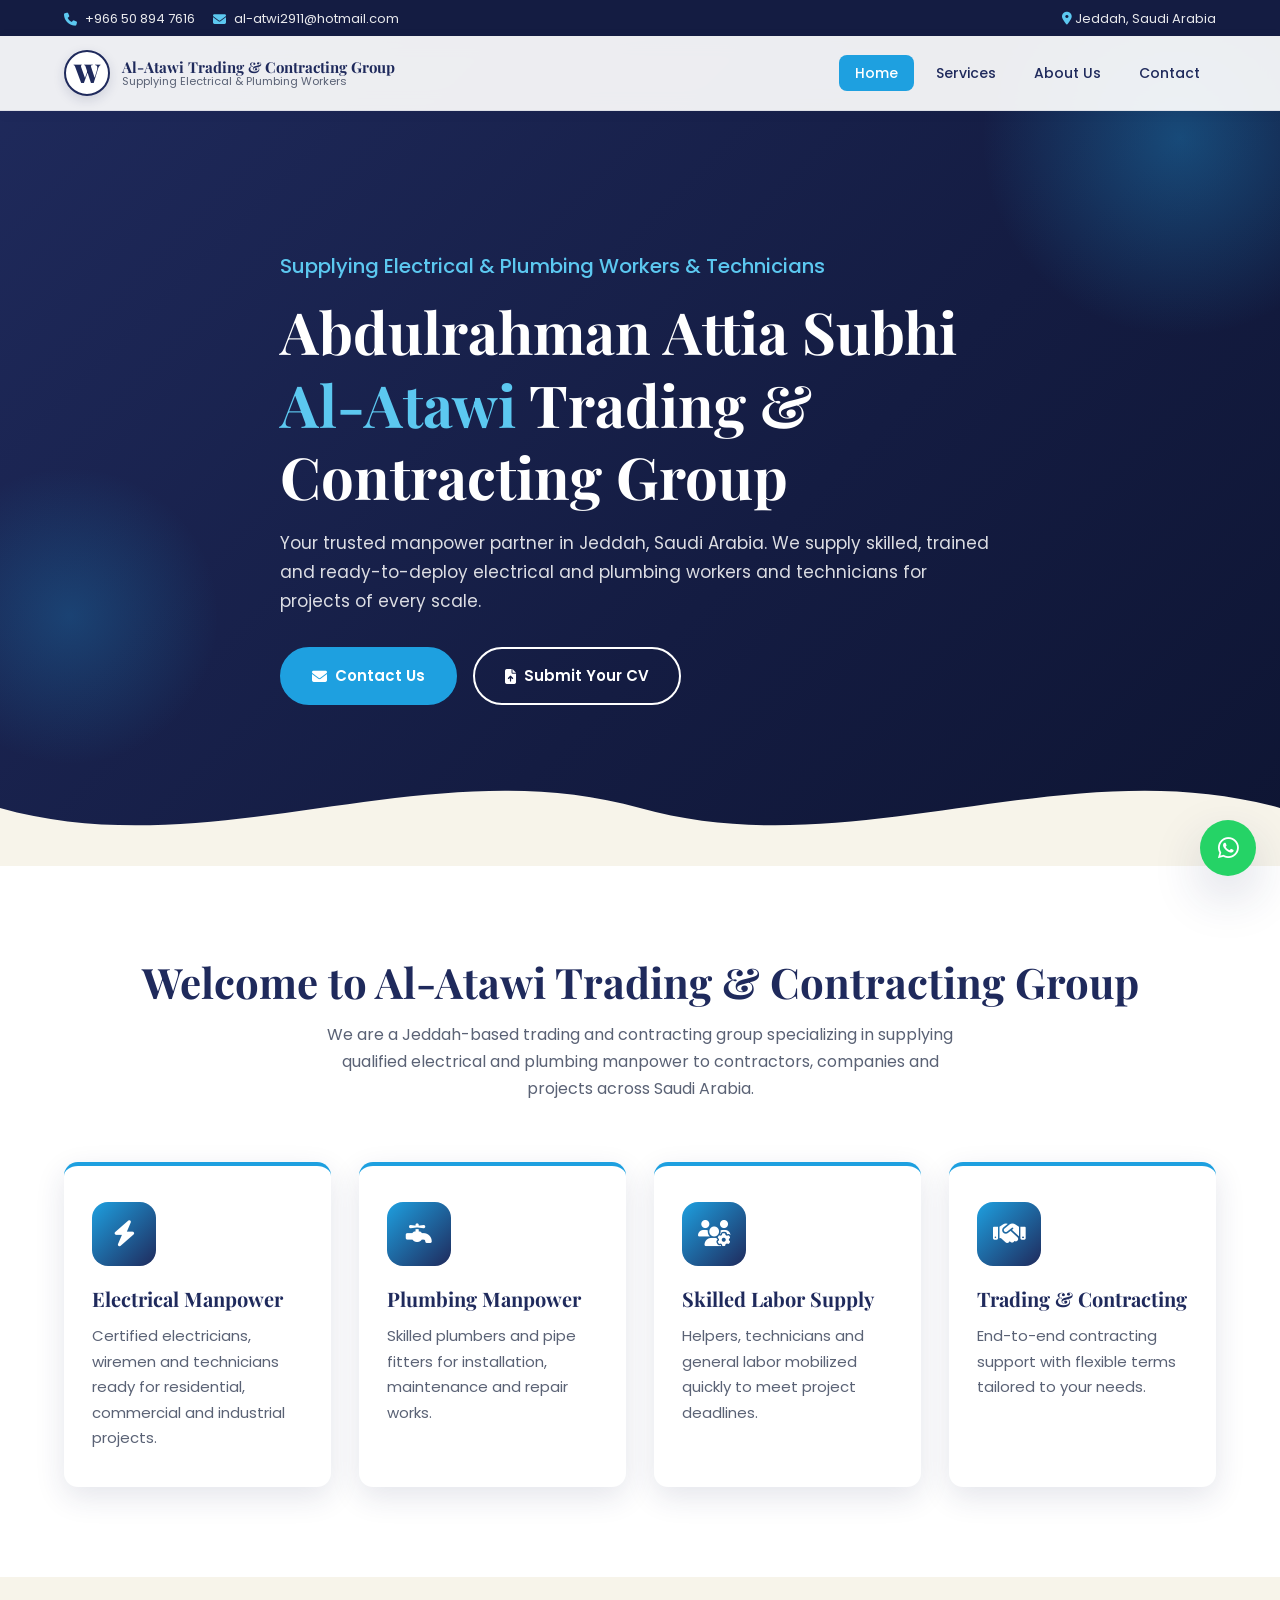
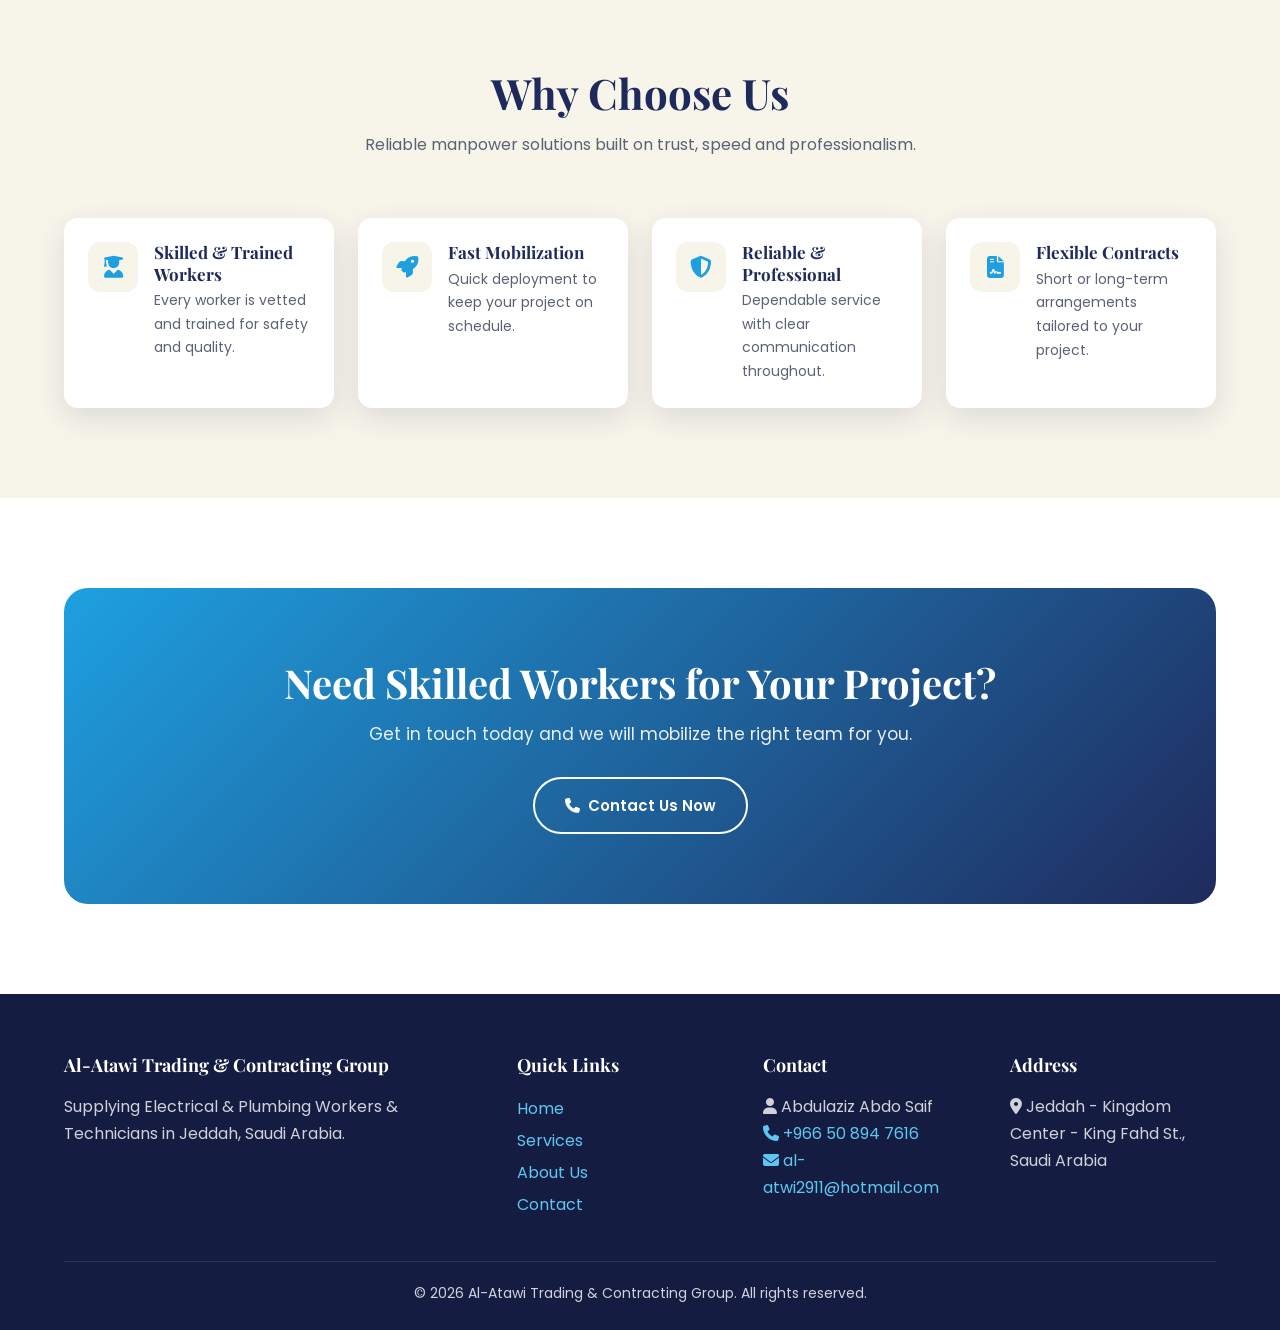
<file: triad supply - preview/index.html>
<!DOCTYPE html>
<html lang="en">
<head>
  <meta charset="UTF-8" />
  <meta name="viewport" content="width=device-width, initial-scale=1.0" />
  <title>Abdulrahman Attia Subhi Al-Atawi Trading & Contracting Group | Manpower Supply Jeddah</title>
  <meta name="description" content="Al-Atawi Trading & Contracting Group supplies skilled electrical and plumbing workers and technicians in Jeddah, Saudi Arabia. Fast mobilization, reliable manpower." />
  <meta property="og:title" content="Al-Atawi Trading & Contracting Group" />
  <meta property="og:description" content="Supplying Electrical & Plumbing Workers & Technicians in Jeddah, Saudi Arabia." />
  <meta property="og:type" content="website" />
  <link rel="icon" href="images/logo.png" />
  <link rel="preconnect" href="https://fonts.googleapis.com" />
  <link rel="preconnect" href="https://fonts.gstatic.com" crossorigin />
  <link href="https://fonts.googleapis.com/css2?family=Playfair+Display:wght@600;700;800&family=Poppins:wght@300;400;500;600;700&display=swap" rel="stylesheet" />
  <link rel="stylesheet" href="https://cdnjs.cloudflare.com/ajax/libs/font-awesome/6.5.0/css/all.min.css" />
  <link rel="stylesheet" href="css/style.css" />
</head>
<body>

  <!-- Top Contact Bar -->
  <div class="top-bar">
    <div class="container top-bar-inner">
      <div class="top-bar-left">
        <a href="tel:+966508947616"><i class="fas fa-phone"></i> +966 50 894 7616</a>
        <a href="https://outlook.live.com/mail/0/deeplink/compose?to=al-atwi2911@hotmail.com"><i class="fas fa-envelope"></i> al-atwi2911@hotmail.com</a>
      </div>
      <div class="top-bar-right">
        <span><i class="fas fa-map-marker-alt"></i> Jeddah, Saudi Arabia</span>
      </div>
    </div>
  </div>

  <!-- Navbar -->
  <nav class="navbar" id="navbar">
    <div class="nav-inner">
      <a href="index.html" class="logo">
        <div class="logo-circle"><span class="logo-w">W</span></div>
        <div class="brand-text">Al-Atawi Trading & Contracting Group<small>Supplying Electrical & Plumbing Workers</small></div>
      </a>
      <ul class="nav-links" id="navLinks">
        <li><a href="index.html" class="nav-link active">Home</a></li>
        <li><a href="services.html" class="nav-link">Services</a></li>
        <li><a href="about.html" class="nav-link">About Us</a></li>
        <li><a href="contact.html" class="nav-link">Contact</a></li>
      </ul>
      <button class="hamburger" id="hamburger" aria-label="Menu"><span></span><span></span><span></span></button>
    </div>
  </nav>

  <!-- Hero -->
  <section class="hero">
    <div class="container">
      <div class="hero-content reveal">
        <p class="tagline">Supplying Electrical & Plumbing Workers & Technicians</p>
        <h1>Abdulrahman Attia Subhi <span>Al-Atawi</span> Trading & Contracting Group</h1>
        <p class="desc">Your trusted manpower partner in Jeddah, Saudi Arabia. We supply skilled, trained and ready-to-deploy electrical and plumbing workers and technicians for projects of every scale.</p>
        <div class="hero-buttons">
          <a href="contact.html" class="btn btn-primary"><i class="fas fa-envelope"></i> Contact Us</a>
          <a href="contact.html#cv" class="btn btn-outline"><i class="fas fa-file-upload"></i> Submit Your CV</a>
        </div>
      </div>
    </div>
    <div class="hero-wave"></div>
  </section>

  <!-- Intro -->
  <section>
    <div class="container">
      <div class="section-title reveal">
        <h2>Welcome to Al-Atawi Trading & Contracting Group</h2>
        <p>We are a Jeddah-based trading and contracting group specializing in supplying qualified electrical and plumbing manpower to contractors, companies and projects across Saudi Arabia.</p>
      </div>
      <div class="cards-grid">
        <div class="card reveal"><div class="icon"><i class="fas fa-bolt"></i></div><h3>Electrical Manpower</h3><p>Certified electricians, wiremen and technicians ready for residential, commercial and industrial projects.</p></div>
        <div class="card reveal"><div class="icon"><i class="fas fa-faucet"></i></div><h3>Plumbing Manpower</h3><p>Skilled plumbers and pipe fitters for installation, maintenance and repair works.</p></div>
        <div class="card reveal"><div class="icon"><i class="fas fa-users-cog"></i></div><h3>Skilled Labor Supply</h3><p>Helpers, technicians and general labor mobilized quickly to meet project deadlines.</p></div>
        <div class="card reveal"><div class="icon"><i class="fas fa-handshake"></i></div><h3>Trading & Contracting</h3><p>End-to-end contracting support with flexible terms tailored to your needs.</p></div>
      </div>
    </div>
  </section>

  <!-- Why choose us -->
  <section class="section-cream">
    <div class="container">
      <div class="section-title reveal">
        <h2>Why Choose Us</h2>
        <p>Reliable manpower solutions built on trust, speed and professionalism.</p>
      </div>
      <div class="highlight-list">
        <div class="highlight-item reveal"><div class="hi-icon"><i class="fas fa-user-graduate"></i></div><div><h4>Skilled & Trained Workers</h4><p>Every worker is vetted and trained for safety and quality.</p></div></div>
        <div class="highlight-item reveal"><div class="hi-icon"><i class="fas fa-rocket"></i></div><div><h4>Fast Mobilization</h4><p>Quick deployment to keep your project on schedule.</p></div></div>
        <div class="highlight-item reveal"><div class="hi-icon"><i class="fas fa-shield-alt"></i></div><div><h4>Reliable & Professional</h4><p>Dependable service with clear communication throughout.</p></div></div>
        <div class="highlight-item reveal"><div class="hi-icon"><i class="fas fa-file-contract"></i></div><div><h4>Flexible Contracts</h4><p>Short or long-term arrangements tailored to your project.</p></div></div>
      </div>
    </div>
  </section>

  <!-- CTA -->
  <section>
    <div class="container">
      <div class="cta-banner reveal">
        <h2>Need Skilled Workers for Your Project?</h2>
        <p>Get in touch today and we will mobilize the right team for you.</p>
        <a href="contact.html" class="btn btn-outline"><i class="fas fa-phone"></i> Contact Us Now</a>
      </div>
    </div>
  </section>

  <!-- Footer -->
  <footer>
    <div class="container">
      <div class="footer-grid">
        <div>
          <h4>Al-Atawi Trading & Contracting Group</h4>
          <p>Supplying Electrical & Plumbing Workers & Technicians in Jeddah, Saudi Arabia.</p>
        </div>
        <div>
          <h4>Quick Links</h4>
          <ul style="list-style:none;line-height:2;">
            <li><a href="index.html">Home</a></li>
            <li><a href="services.html">Services</a></li>
            <li><a href="about.html">About Us</a></li>
            <li><a href="contact.html">Contact</a></li>
          </ul>
        </div>
        <div>
          <h4>Contact</h4>
          <p><i class="fas fa-user"></i> Abdulaziz Abdo Saif</p>
          <p><a href="tel:+966508947616"><i class="fas fa-phone"></i> +966 50 894 7616</a></p>
          <p><a href="https://outlook.live.com/mail/0/deeplink/compose?to=al-atwi2911@hotmail.com"><i class="fas fa-envelope"></i> al-atwi2911@hotmail.com</a></p>
        </div>
        <div>
          <h4>Address</h4>
          <p><i class="fas fa-map-marker-alt"></i> Jeddah - Kingdom Center - King Fahd St., Saudi Arabia</p>
        </div>
      </div>
      <div class="footer-bottom">&copy; 2026 Al-Atawi Trading & Contracting Group. All rights reserved.</div>
    </div>
  </footer>

  <!-- Floating buttons -->
  <div class="floating">
    <a href="https://wa.me/966508947616?text=Hello%2C%20I%20want%20to%20know%20more%20about%20your%20services" class="float-btn float-wa" target="_blank" rel="noopener" aria-label="WhatsApp"><i class="fab fa-whatsapp"></i></a>
    <a href="tel:+966508947616" class="float-btn float-call" aria-label="Call now"><i class="fas fa-phone"></i></a>
  </div>

  <script src="js/main.js"></script>
  <script src="js/forms.js"></script>
</body>
</html>
</file>
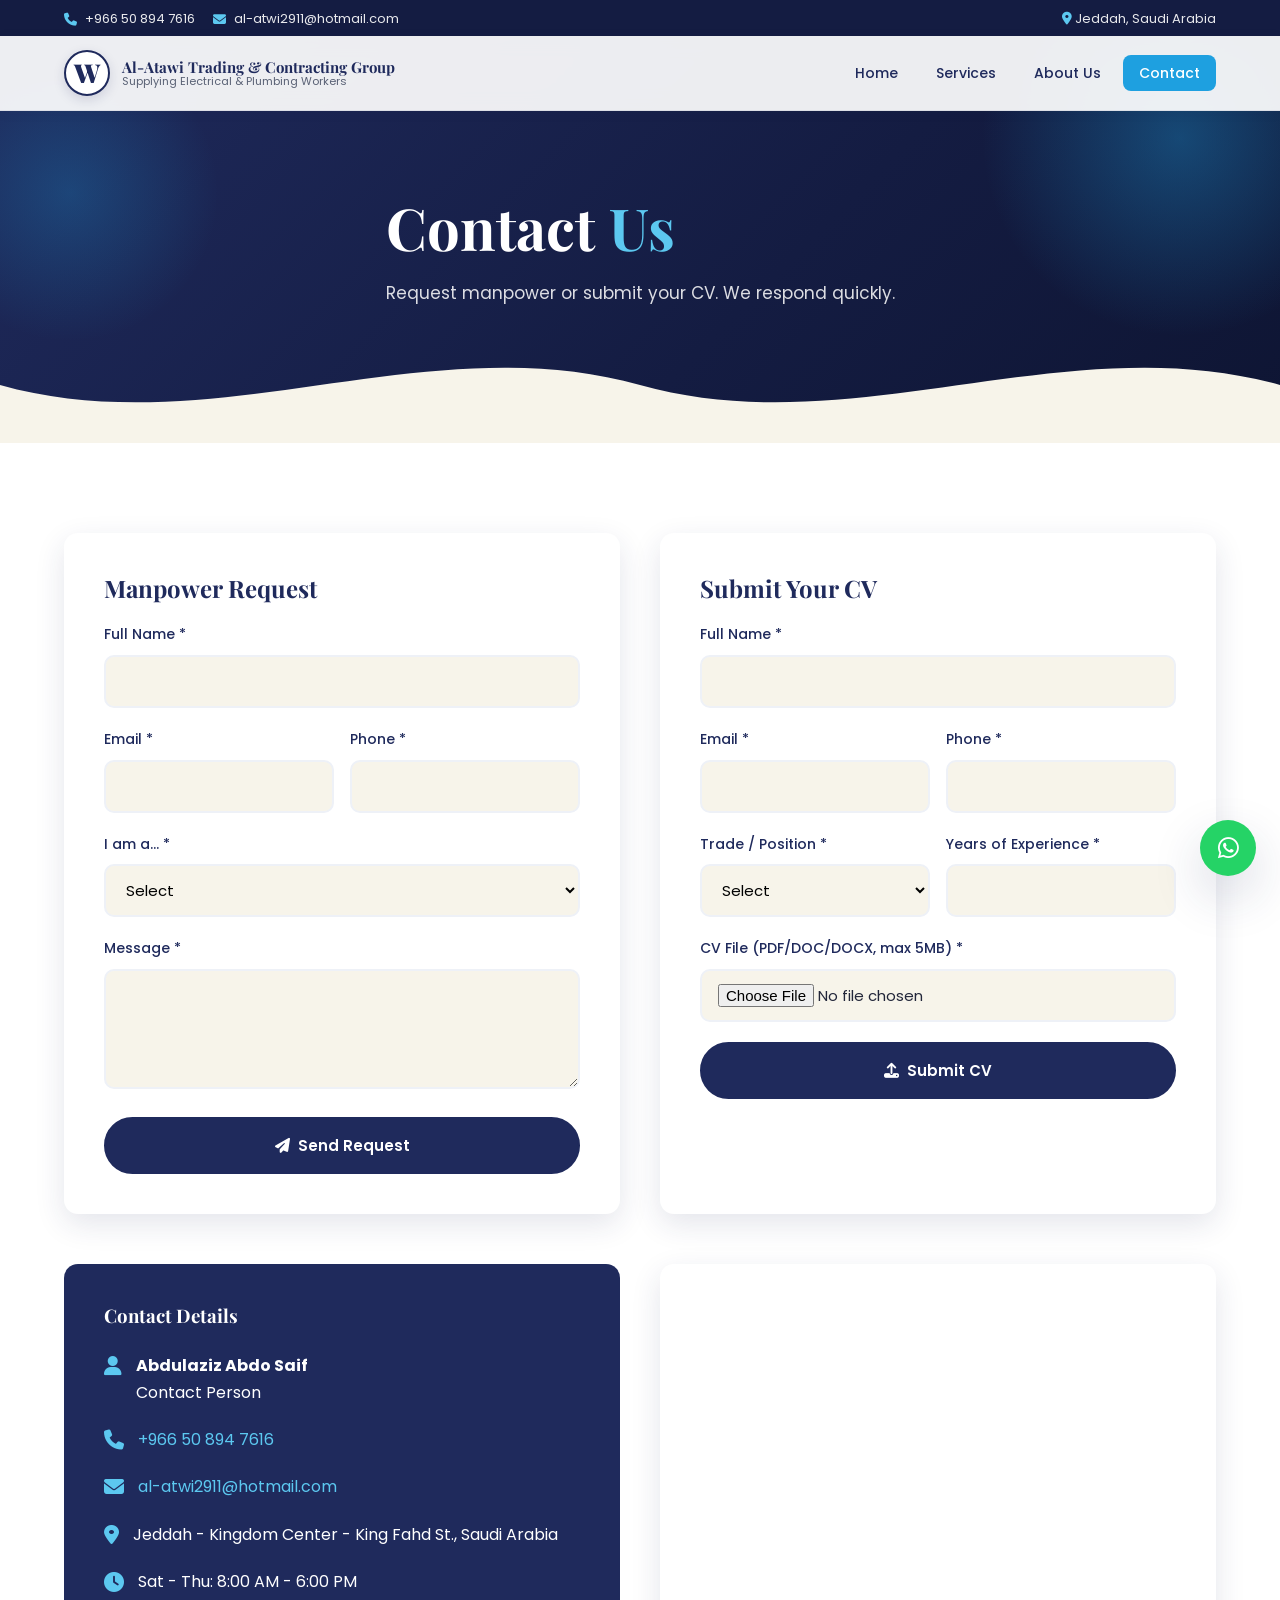
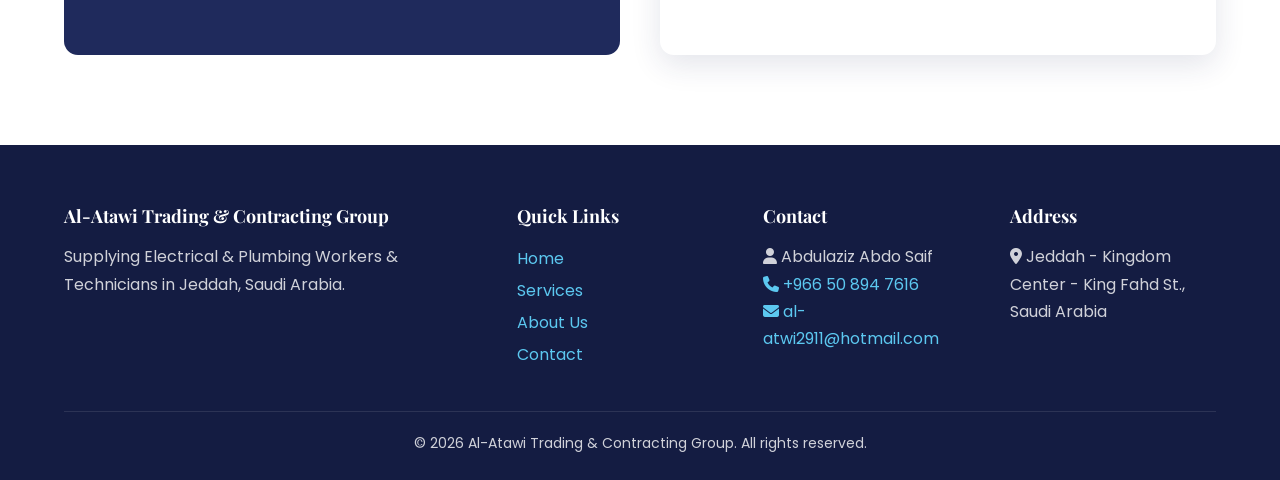
<file: triad supply - preview/contact.html>
<!DOCTYPE html>
<html lang="en">
<head>
  <meta charset="UTF-8" />
  <meta name="viewport" content="width=device-width, initial-scale=1.0" />
  <title>Contact | Al-Atawi Trading & Contracting Group</title>
  <meta name="description" content="Contact Al-Atawi Trading & Contracting Group in Jeddah. Request manpower or submit your CV." />
  <meta property="og:title" content="Contact - Al-Atawi Trading & Contracting Group" />
  <meta property="og:description" content="Get in touch for manpower supply or submit your CV." />
  <meta property="og:type" content="website" />
  <link rel="preconnect" href="https://fonts.googleapis.com" />
  <link rel="preconnect" href="https://fonts.gstatic.com" crossorigin />
  <link href="https://fonts.googleapis.com/css2?family=Playfair+Display:wght@600;700;800&family=Poppins:wght@300;400;500;600;700&display=swap" rel="stylesheet" />
  <link rel="stylesheet" href="https://cdnjs.cloudflare.com/ajax/libs/font-awesome/6.5.0/css/all.min.css" />
  <link rel="stylesheet" href="css/style.css" />
</head>
<body>
  <!-- Top Contact Bar -->
  <div class="top-bar">
    <div class="container top-bar-inner">
      <div class="top-bar-left">
        <a href="tel:+966508947616"><i class="fas fa-phone"></i> +966 50 894 7616</a>
        <a href="https://outlook.live.com/mail/0/deeplink/compose?to=al-atwi2911@hotmail.com"><i class="fas fa-envelope"></i> al-atwi2911@hotmail.com</a>
      </div>
      <div class="top-bar-right">
        <span><i class="fas fa-map-marker-alt"></i> Jeddah, Saudi Arabia</span>
      </div>
    </div>
  </div>
  <nav class="navbar" id="navbar">
    <div class="nav-inner">
      <a href="index.html" class="logo">
        <div class="logo-circle"><span class="logo-w">W</span></div>
        <div class="brand-text">Al-Atawi Trading & Contracting Group<small>Supplying Electrical & Plumbing Workers</small></div>
      </a>
      <ul class="nav-links" id="navLinks">
        <li><a href="index.html" class="nav-link">Home</a></li>
        <li><a href="services.html" class="nav-link">Services</a></li>
        <li><a href="about.html" class="nav-link">About Us</a></li>
        <li><a href="contact.html" class="nav-link active">Contact</a></li>
      </ul>
      <button class="hamburger" id="hamburger" aria-label="Menu"><span></span><span></span><span></span></button>
    </div>
  </nav>

  <section class="hero short">
    <div class="container">
      <div class="hero-content reveal">
        <h1>Contact <span>Us</span></h1>
        <p class="desc">Request manpower or submit your CV. We respond quickly.</p>
      </div>
    </div>
    <div class="hero-wave"></div>
  </section>

  <section>
    <div class="container">
      <div class="contact-grid">
        <!-- Contact / Manpower Request Form -->
        <div class="form-card reveal">
          <h2 style="margin-bottom:20px;">Manpower Request</h2>
          <form id="contactForm" novalidate>
            <div class="form-group"><label>Full Name *</label><input type="text" name="name" required /></div>
            <div class="form-row">
              <div class="form-group"><label>Email *</label><input type="email" name="email" required /></div>
              <div class="form-group"><label>Phone *</label><input type="tel" name="phone" required /></div>
            </div>
            <div class="form-group">
              <label>I am a... *</label>
              <select name="type" required>
                <option value="">Select</option>
                <option value="Company needing workers">Company needing workers</option>
                <option value="Individual">Individual</option>
                <option value="Other">Other</option>
              </select>
            </div>
            <div class="form-group"><label>Message *</label><textarea name="message" required></textarea></div>
            <input type="text" name="website" class="honeypot" tabindex="-1" autocomplete="off" />
            <button type="submit" class="btn btn-navy btn-submit"><i class="fas fa-paper-plane"></i> Send Request</button>
            <div class="form-message" id="contactMsg"></div>
          </form>
        </div>

        <!-- CV Form -->
        <div class="form-card reveal" id="cv">
          <h2 style="margin-bottom:20px;">Submit Your CV</h2>
          <form id="cvForm" novalidate enctype="multipart/form-data">
            <div class="form-group"><label>Full Name *</label><input type="text" name="name" required /></div>
            <div class="form-row">
              <div class="form-group"><label>Email *</label><input type="email" name="email" required /></div>
              <div class="form-group"><label>Phone *</label><input type="tel" name="phone" required /></div>
            </div>
            <div class="form-row">
              <div class="form-group">
                <label>Trade / Position *</label>
                <select name="trade" required>
                  <option value="">Select</option>
                  <option>Electrician</option>
                  <option>Plumber</option>
                  <option>Technician</option>
                  <option>Helper</option>
                  <option>Other</option>
                </select>
              </div>
              <div class="form-group"><label>Years of Experience *</label><input type="number" name="experience" min="0" required /></div>
            </div>
            <div class="form-group">
              <label>CV File (PDF/DOC/DOCX, max 5MB) *</label>
              <input type="file" name="cv" accept=".pdf,.doc,.docx" required />
            </div>
            <input type="text" name="website" class="honeypot" tabindex="-1" autocomplete="off" />
            <button type="submit" class="btn btn-navy btn-submit"><i class="fas fa-upload"></i> Submit CV</button>
            <div class="form-message" id="cvMsg"></div>
          </form>
        </div>
      </div>

      <!-- Contact details -->
      <div style="margin-top:50px;" class="contact-grid">
        <div class="contact-info reveal">
          <h3>Contact Details</h3>
          <div class="info-item"><i class="fas fa-user"></i><div><strong>Abdulaziz Abdo Saif</strong><br/>Contact Person</div></div>
          <div class="info-item"><i class="fas fa-phone"></i><div><a href="tel:+966508947616">+966 50 894 7616</a></div></div>
          <div class="info-item"><i class="fas fa-envelope"></i><div><a href="https://outlook.live.com/mail/0/deeplink/compose?to=al-atwi2911@hotmail.com">al-atwi2911@hotmail.com</a></div></div>
          <div class="info-item"><i class="fas fa-map-marker-alt"></i><div>Jeddah - Kingdom Center - King Fahd St., Saudi Arabia</div></div>
          <div class="info-item"><i class="fas fa-clock"></i><div>Sat - Thu: 8:00 AM - 6:00 PM</div></div>
        </div>
        <div class="reveal" style="border-radius:14px;overflow:hidden;box-shadow:var(--shadow);">
          <iframe src="https://www.google.com/maps?q=21.5433,39.1728&output=embed" width="100%" height="360" style="border:0;" loading="lazy" referrerpolicy="no-referrer-when-downgrade"></iframe>
        </div>
      </div>
    </div>
  </section>

  <footer>
    <div class="container">
      <div class="footer-grid">
        <div><h4>Al-Atawi Trading & Contracting Group</h4><p>Supplying Electrical & Plumbing Workers & Technicians in Jeddah, Saudi Arabia.</p></div>
        <div><h4>Quick Links</h4><ul style="list-style:none;line-height:2;"><li><a href="index.html">Home</a></li><li><a href="services.html">Services</a></li><li><a href="about.html">About Us</a></li><li><a href="contact.html">Contact</a></li></ul></div>
        <div><h4>Contact</h4><p><i class="fas fa-user"></i> Abdulaziz Abdo Saif</p><p><a href="tel:+966508947616"><i class="fas fa-phone"></i> +966 50 894 7616</a></p><p><a href="https://outlook.live.com/mail/0/deeplink/compose?to=al-atwi2911@hotmail.com"><i class="fas fa-envelope"></i> al-atwi2911@hotmail.com</a></p></div>
        <div><h4>Address</h4><p><i class="fas fa-map-marker-alt"></i> Jeddah - Kingdom Center - King Fahd St., Saudi Arabia</p></div>
      </div>
      <div class="footer-bottom">&copy; 2026 Al-Atawi Trading & Contracting Group. All rights reserved.</div>
    </div>
  </footer>

  <div class="floating">
    <a href="https://wa.me/966508947616?text=Hello%2C%20I%20want%20to%20know%20more%20about%20your%20services" class="float-btn float-wa" target="_blank" rel="noopener" aria-label="WhatsApp"><i class="fab fa-whatsapp"></i></a>
    <a href="tel:+966508947616" class="float-btn float-call" aria-label="Call now"><i class="fas fa-phone"></i></a>
  </div>

  <script src="js/main.js"></script>
  <script src="js/forms.js"></script>
</body>
</html>
</file>
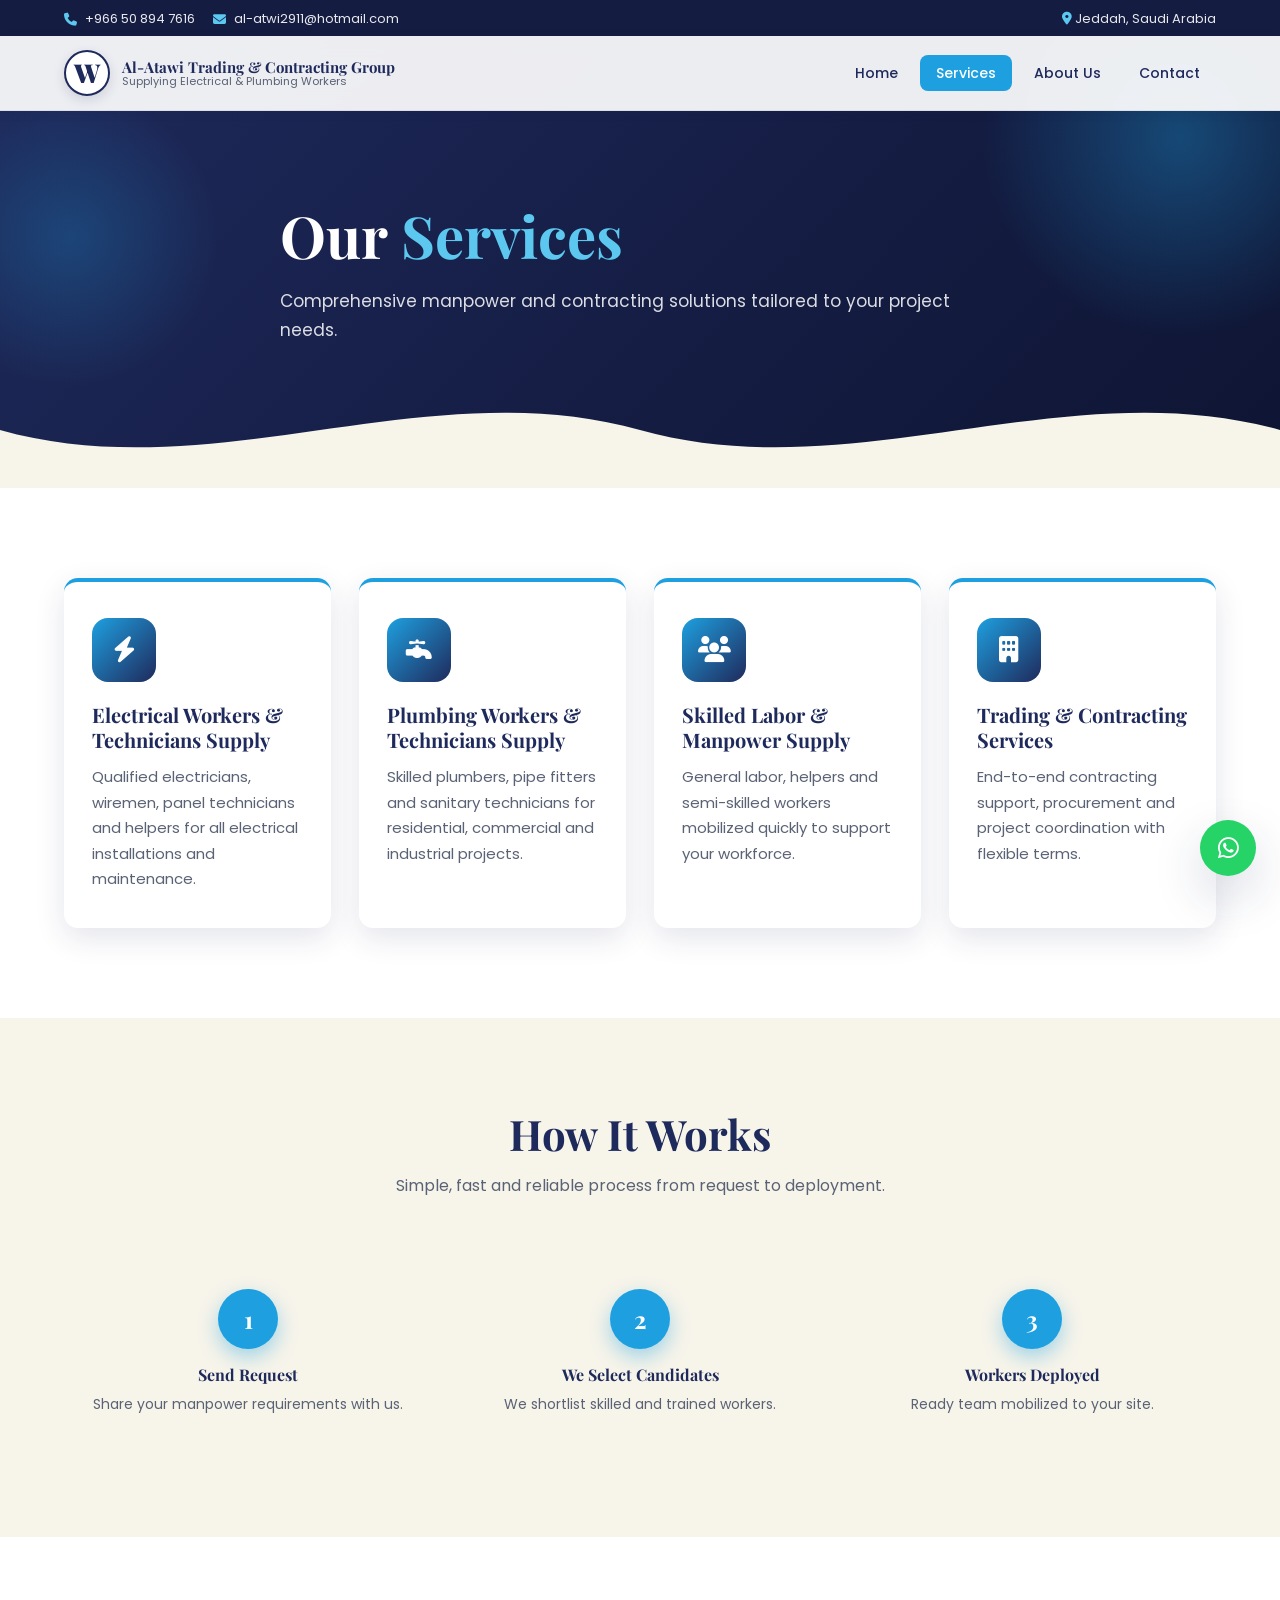
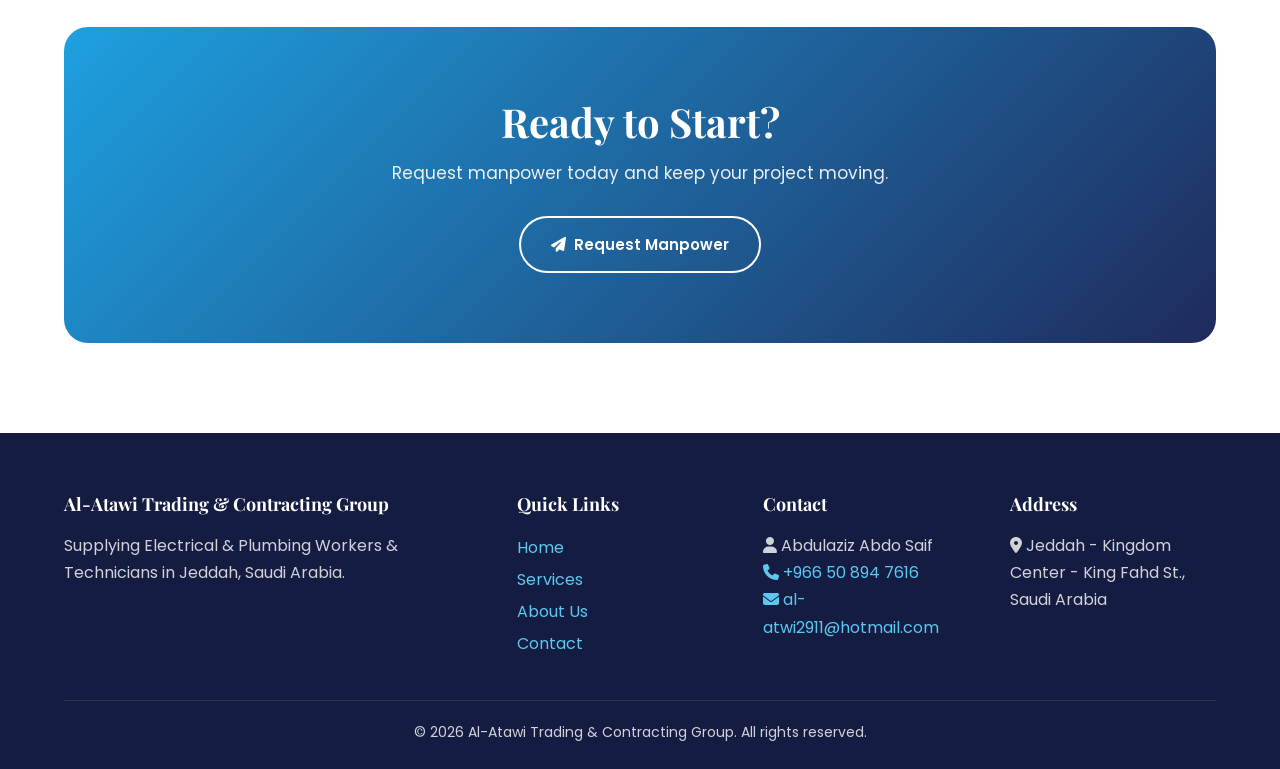
<file: triad supply - preview/services.html>
<!DOCTYPE html>
<html lang="en">
<head>
  <meta charset="UTF-8" />
  <meta name="viewport" content="width=device-width, initial-scale=1.0" />
  <title>Services | Al-Atawi Trading & Contracting Group</title>
  <meta name="description" content="Electrical and plumbing manpower supply, skilled labor and contracting services in Jeddah, Saudi Arabia." />
  <meta property="og:title" content="Services - Al-Atawi Trading & Contracting Group" />
  <meta property="og:description" content="Manpower supply services for electrical, plumbing and contracting projects." />
  <meta property="og:type" content="website" />
  <link rel="preconnect" href="https://fonts.googleapis.com" />
  <link rel="preconnect" href="https://fonts.gstatic.com" crossorigin />
  <link href="https://fonts.googleapis.com/css2?family=Playfair+Display:wght@600;700;800&family=Poppins:wght@300;400;500;600;700&display=swap" rel="stylesheet" />
  <link rel="stylesheet" href="https://cdnjs.cloudflare.com/ajax/libs/font-awesome/6.5.0/css/all.min.css" />
  <link rel="stylesheet" href="css/style.css" />
</head>
<body>
  <!-- Top Contact Bar -->
  <div class="top-bar">
    <div class="container top-bar-inner">
      <div class="top-bar-left">
        <a href="tel:+966508947616"><i class="fas fa-phone"></i> +966 50 894 7616</a>
        <a href="https://outlook.live.com/mail/0/deeplink/compose?to=al-atwi2911@hotmail.com"><i class="fas fa-envelope"></i> al-atwi2911@hotmail.com</a>
      </div>
      <div class="top-bar-right">
        <span><i class="fas fa-map-marker-alt"></i> Jeddah, Saudi Arabia</span>
      </div>
    </div>
  </div>
  <nav class="navbar" id="navbar">
    <div class="nav-inner">
      <a href="index.html" class="logo">
        <div class="logo-circle"><span class="logo-w">W</span></div>
        <div class="brand-text">Al-Atawi Trading & Contracting Group<small>Supplying Electrical & Plumbing Workers</small></div>
      </a>
      <ul class="nav-links" id="navLinks">
        <li><a href="index.html" class="nav-link">Home</a></li>
        <li><a href="services.html" class="nav-link active">Services</a></li>
        <li><a href="about.html" class="nav-link">About Us</a></li>
        <li><a href="contact.html" class="nav-link">Contact</a></li>
      </ul>
      <button class="hamburger" id="hamburger" aria-label="Menu"><span></span><span></span><span></span></button>
    </div>
  </nav>

  <section class="hero" style="min-height:50vh;">
    <div class="container">
      <div class="hero-content reveal">
        <h1>Our <span>Services</span></h1>
        <p class="desc">Comprehensive manpower and contracting solutions tailored to your project needs.</p>
      </div>
    </div>
    <div class="hero-wave"></div>
  </section>

  <section>
    <div class="container">
      <div class="cards-grid">
        <div class="card reveal"><div class="icon"><i class="fas fa-bolt"></i></div><h3>Electrical Workers & Technicians Supply</h3><p>Qualified electricians, wiremen, panel technicians and helpers for all electrical installations and maintenance.</p></div>
        <div class="card reveal"><div class="icon"><i class="fas fa-faucet"></i></div><h3>Plumbing Workers & Technicians Supply</h3><p>Skilled plumbers, pipe fitters and sanitary technicians for residential, commercial and industrial projects.</p></div>
        <div class="card reveal"><div class="icon"><i class="fas fa-users"></i></div><h3>Skilled Labor & Manpower Supply</h3><p>General labor, helpers and semi-skilled workers mobilized quickly to support your workforce.</p></div>
        <div class="card reveal"><div class="icon"><i class="fas fa-building"></i></div><h3>Trading & Contracting Services</h3><p>End-to-end contracting support, procurement and project coordination with flexible terms.</p></div>
      </div>
    </div>
  </section>

  <section class="section-cream">
    <div class="container">
      <div class="section-title reveal"><h2>How It Works</h2><p>Simple, fast and reliable process from request to deployment.</p></div>
      <div class="steps">
        <div class="step reveal"><div class="step-num">1</div><h4>Send Request</h4><p>Share your manpower requirements with us.</p></div>
        <div class="step reveal"><div class="step-num">2</div><h4>We Select Candidates</h4><p>We shortlist skilled and trained workers.</p></div>
        <div class="step reveal"><div class="step-num">3</div><h4>Workers Deployed</h4><p>Ready team mobilized to your site.</p></div>
      </div>
    </div>
  </section>

  <section>
    <div class="container" style="text-align:center;">
      <div class="cta-banner reveal">
        <h2>Ready to Start?</h2>
        <p>Request manpower today and keep your project moving.</p>
        <a href="contact.html" class="btn btn-outline"><i class="fas fa-paper-plane"></i> Request Manpower</a>
      </div>
    </div>
  </section>

  <footer>
    <div class="container">
      <div class="footer-grid">
        <div><h4>Al-Atawi Trading & Contracting Group</h4><p>Supplying Electrical & Plumbing Workers & Technicians in Jeddah, Saudi Arabia.</p></div>
        <div><h4>Quick Links</h4><ul style="list-style:none;line-height:2;"><li><a href="index.html">Home</a></li><li><a href="services.html">Services</a></li><li><a href="about.html">About Us</a></li><li><a href="contact.html">Contact</a></li></ul></div>
        <div><h4>Contact</h4><p><i class="fas fa-user"></i> Abdulaziz Abdo Saif</p><p><a href="tel:+966508947616"><i class="fas fa-phone"></i> +966 50 894 7616</a></p><p><a href="https://outlook.live.com/mail/0/deeplink/compose?to=al-atwi2911@hotmail.com"><i class="fas fa-envelope"></i> al-atwi2911@hotmail.com</a></p></div>
        <div><h4>Address</h4><p><i class="fas fa-map-marker-alt"></i> Jeddah - Kingdom Center - King Fahd St., Saudi Arabia</p></div>
      </div>
      <div class="footer-bottom">&copy; 2026 Al-Atawi Trading & Contracting Group. All rights reserved.</div>
    </div>
  </footer>

  <div class="floating">
    <a href="https://wa.me/966508947616?text=Hello%2C%20I%20want%20to%20know%20more%20about%20your%20services" class="float-btn float-wa" target="_blank" rel="noopener" aria-label="WhatsApp"><i class="fab fa-whatsapp"></i></a>
    <a href="tel:+966508947616" class="float-btn float-call" aria-label="Call now"><i class="fas fa-phone"></i></a>
  </div>

  <script src="js/main.js"></script>
  <script src="js/forms.js"></script>
</body>
</html>
</file>
<file: triad supply - preview/css/style.css>
/* ============================================================
   Al-Atawi Trading & Contracting Group - Main Stylesheet
   Theme: deep navy (#1f2a5c) + sky blue (#1ea0e0) + cream (#f7f4ea)
   ============================================================ */

:root {
  --navy: #1f2a5c;
  --navy-dark: #141c42;
  --sky: #1ea0e0;
  --sky-light: #5cc8f0;
  --cream: #f7f4ea;
  --white: #ffffff;
  --gray: #5a6275;
  --light-gray: #eef1f7;
  --text: #22263a;
  --shadow: 0 10px 30px rgba(31, 42, 92, 0.12);
  --shadow-lg: 0 20px 50px rgba(31, 42, 92, 0.18);
  --radius: 14px;
  --transition: 0.35s ease;
}

* { margin: 0; padding: 0; box-sizing: border-box; }

html { scroll-behavior: smooth; }

body {
  font-family: 'Poppins', 'Open Sans', sans-serif;
  color: var(--text);
  background: var(--white);
  line-height: 1.7;
  overflow-x: hidden;
}

h1, h2, h3, h4, h5 {
  font-family: 'Playfair Display', 'Merriweather', serif;
  color: var(--navy);
  line-height: 1.25;
}

a { color: var(--sky); text-decoration: none; transition: var(--transition); }
a:hover { color: var(--navy); }

img { max-width: 100%; height: auto; display: block; }

.container { max-width: 1200px; margin: 0 auto; padding: 0 24px; }

/* ---------- Top Contact Bar ---------- */
.top-bar {
  background: var(--navy-dark);
  color: rgba(255,255,255,0.9);
  font-size: 13px;
  padding: 8px 0;
}
.top-bar-inner {
  display: flex;
  align-items: center;
  justify-content: space-between;
  gap: 16px;
  flex-wrap: wrap;
}
.top-bar-left,
.top-bar-right {
  display: flex;
  align-items: center;
  gap: 18px;
  flex-wrap: wrap;
}
.top-bar a {
  color: rgba(255,255,255,0.9);
  display: inline-flex;
  align-items: center;
  gap: 8px;
}
.top-bar a:hover {
  color: var(--sky-light);
}
.top-bar i {
  color: var(--sky-light);
}

/* ---------- Navbar ---------- */
.navbar {
    position: fixed; top: 36px; left: 0; right: 0; z-index: 1000;
    background: rgba(255,255,255,0.92);
    backdrop-filter: blur(10px);
    box-shadow: 0 2px 12px rgba(31,42,92,0.06);
    border-bottom: 1px solid rgba(31,42,92,0.08);
    transition: var(--transition);
  }
.navbar.no-topbar {
  top: 0;
}
.navbar.scrolled {
  background: var(--navy);
  box-shadow: var(--shadow);
}
.navbar.scrolled .nav-link,
.navbar.scrolled .brand-text,
.navbar.scrolled .hamburger span { color: var(--white); }
.navbar.scrolled .logo-circle { background: var(--white); }
.navbar.scrolled .logo-circle .logo-w { color: var(--navy); }

.nav-inner {
  display: flex; align-items: center; justify-content: space-between;
  padding: 14px 24px; max-width: 1200px; margin: 0 auto;
}

.logo { display: flex; align-items: center; gap: 12px; }
.logo-circle {
  width: 46px; height: 46px; border-radius: 50%;
  background: var(--white); border: 2px solid var(--navy);
  display: flex; align-items: center; justify-content: center;
  font-family: 'Playfair Display', serif; font-weight: 900;
  font-size: 26px; color: var(--navy);
  box-shadow: 0 4px 12px rgba(31,42,92,0.15);
}
.logo-circle .logo-w { color: var(--navy); }
.brand-text { font-family: 'Playfair Display', serif; font-weight: 700; font-size: 15px; color: var(--navy); line-height: 1.1; }
.brand-text small { display: block; font-family: 'Poppins', sans-serif; font-size: 11px; font-weight: 400; color: var(--gray); }

.nav-links { display: flex; gap: 6px; list-style: none; align-items: center; }
.nav-link {
  padding: 8px 16px; border-radius: 8px; font-weight: 500; font-size: 14px;
  color: var(--navy); transition: var(--transition);
}
.nav-link:hover, .nav-link.active { background: var(--sky); color: var(--white); }

.hamburger { display: none; flex-direction: column; gap: 5px; cursor: pointer; background: none; border: none; }
.hamburger span { width: 26px; height: 3px; background: var(--navy); border-radius: 2px; transition: var(--transition); }

/* ---------- Hero ---------- */
.hero {
  position: relative; min-height: 92vh; display: flex; align-items: center;
  background: linear-gradient(135deg, var(--navy) 0%, var(--navy-dark) 60%, #0e1533 100%);
  color: var(--white); overflow: hidden; padding-top: 140px;
}
.navbar.no-topbar + .hero {
  padding-top: 80px;
}
.hero.short { min-height: 45vh; padding-top: 140px; }
.hero.medium { min-height: 50vh; padding-top: 140px; }
.hero-wave {
  position: absolute; bottom: -2px; left: 0; width: 100%; height: 120px;
  background: url("data:image/svg+xml;utf8,<svg xmlns='http://www.w3.org/2000/svg' viewBox='0 0 1440 120' preserveAspectRatio='none'><path fill='%23f7f4ea' d='M0,60 C240,120 480,0 720,60 C960,120 1200,0 1440,60 L1440,120 L0,120 Z'/></svg>") no-repeat center bottom;
  background-size: cover;
}
.hero::before {
  content: ''; position: absolute; top: -100px; right: -100px;
  width: 400px; height: 400px; border-radius: 50%;
  background: radial-gradient(circle, rgba(30,160,224,0.35), transparent 70%);
  animation: float 6s ease-in-out infinite;
}
.hero::after {
  content: ''; position: absolute; bottom: 100px; left: -80px;
  width: 300px; height: 300px; border-radius: 50%;
  background: radial-gradient(circle, rgba(30,160,224,0.25), transparent 70%);
  animation: float 8s ease-in-out infinite reverse;
}
@keyframes float { 0%,100% { transform: translateY(0); } 50% { transform: translateY(-20px); } }

.hero-content { position: relative; z-index: 2; max-width: 720px; }
.hero h1 { font-size: clamp(34px, 5vw, 58px); color: var(--white); margin-bottom: 16px; }
.hero h1 span { color: var(--sky-light); }
.hero p.tagline { font-size: 20px; color: var(--sky-light); margin-bottom: 12px; font-weight: 500; }
.hero p.desc { font-size: 17px; color: rgba(255,255,255,0.85); margin-bottom: 32px; }
.hero-buttons { display: flex; gap: 16px; flex-wrap: wrap; }

.btn {
  display: inline-flex; align-items: center; gap: 8px;
  padding: 14px 30px; border-radius: 50px; font-weight: 600; font-size: 15px;
  border: 2px solid transparent; cursor: pointer; transition: var(--transition);
  font-family: 'Poppins', sans-serif;
}
.btn-primary { background: var(--sky); color: var(--white); border-color: var(--sky); }
.btn-primary:hover { background: var(--white); color: var(--sky); transform: translateY(-3px); box-shadow: var(--shadow); }
.btn-outline { background: transparent; color: var(--white); border-color: var(--white); }
.btn-outline:hover { background: var(--white); color: var(--navy); transform: translateY(-3px); }
.btn-navy { background: var(--navy); color: var(--white); border-color: var(--navy); }
.btn-navy:hover { background: var(--sky); border-color: var(--sky); transform: translateY(-3px); }

/* ---------- Sections ---------- */
section { padding: 90px 0; position: relative; }
.section-title { text-align: center; margin-bottom: 60px; }
.section-title h2 { font-size: clamp(28px, 4vw, 42px); margin-bottom: 12px; }
.section-title p { color: var(--gray); max-width: 640px; margin: 0 auto; font-size: 16px; }
.section-cream { background: var(--cream); }
.section-light { background: var(--light-gray); }

.wave-divider { width: 100%; height: 80px; overflow: hidden; line-height: 0; }
.wave-divider svg { width: 100%; height: 100%; }

/* ---------- Cards ---------- */
.cards-grid { display: grid; grid-template-columns: repeat(auto-fit, minmax(260px, 1fr)); gap: 28px; }
.card {
  background: var(--white); border-radius: var(--radius); padding: 36px 28px;
  box-shadow: var(--shadow); transition: var(--transition); position: relative; overflow: hidden;
  border-top: 4px solid var(--sky);
}
.card:hover { transform: translateY(-8px); box-shadow: var(--shadow-lg); }
.card .icon {
  width: 64px; height: 64px; border-radius: 16px;
  background: linear-gradient(135deg, var(--sky), var(--navy));
  color: var(--white); display: flex; align-items: center; justify-content: center;
  font-size: 26px; margin-bottom: 20px;
}
.card h3 { font-size: 20px; margin-bottom: 12px; }
.card p { color: var(--gray); font-size: 15px; }

/* ---------- Highlights / Why us ---------- */
.highlight-list { display: grid; grid-template-columns: repeat(auto-fit, minmax(240px, 1fr)); gap: 24px; }
.highlight-item {
  display: flex; gap: 16px; align-items: flex-start;
  background: var(--white); padding: 24px; border-radius: var(--radius);
  box-shadow: var(--shadow); transition: var(--transition);
}
.highlight-item:hover { transform: translateY(-4px); }
.highlight-item .hi-icon {
  width: 50px; height: 50px; border-radius: 12px; flex-shrink: 0;
  background: var(--cream); color: var(--sky);
  display: flex; align-items: center; justify-content: center; font-size: 22px;
}
.highlight-item h4 { font-size: 17px; margin-bottom: 4px; }
.highlight-item p { color: var(--gray); font-size: 14px; }

/* ---------- Stats ---------- */
.stats-grid { display: grid; grid-template-columns: repeat(auto-fit, minmax(200px, 1fr)); gap: 24px; }
.stat-box {
  text-align: center; padding: 36px 20px; border-radius: var(--radius);
  background: var(--white); box-shadow: var(--shadow);
}
.stat-box .num { font-size: 46px; font-weight: 800; color: var(--sky); font-family: 'Playfair Display', serif; }
.stat-box .label { color: var(--gray); font-size: 15px; margin-top: 6px; }

/* ---------- CTA Banner ---------- */
.cta-banner {
  background: linear-gradient(135deg, var(--sky), var(--navy));
  color: var(--white); text-align: center; padding: 70px 24px; border-radius: 24px;
  position: relative; overflow: hidden;
}
.cta-banner h2 { color: var(--white); font-size: clamp(26px, 4vw, 40px); margin-bottom: 12px; }
.cta-banner p { color: rgba(255,255,255,0.9); margin-bottom: 28px; font-size: 17px; }

/* ---------- Contact ---------- */
.contact-grid { display: grid; grid-template-columns: 1fr 1fr; gap: 40px; }
.contact-info { background: var(--navy); color: var(--white); padding: 40px; border-radius: var(--radius); }
.contact-info h3 { color: var(--white); margin-bottom: 24px; }
.contact-info .info-item { display: flex; gap: 14px; margin-bottom: 20px; align-items: flex-start; }
.contact-info .info-item i { color: var(--sky-light); font-size: 20px; margin-top: 4px; }
.contact-info a { color: var(--sky-light); }
.contact-info a:hover { color: var(--white); }

.form-card { background: var(--white); padding: 40px; border-radius: var(--radius); box-shadow: var(--shadow); }
.form-group { margin-bottom: 20px; }
.form-group label { display: block; font-weight: 500; margin-bottom: 8px; color: var(--navy); font-size: 14px; }
.form-group input, .form-group select, .form-group textarea {
  width: 100%; padding: 13px 16px; border: 2px solid var(--light-gray);
  border-radius: 10px; font-family: inherit; font-size: 15px; transition: var(--transition);
  background: var(--cream);
}
.form-group input:focus, .form-group select:focus, .form-group textarea:focus {
  outline: none; border-color: var(--sky); background: var(--white);
}
.form-group textarea { resize: vertical; min-height: 120px; }
.form-row { display: grid; grid-template-columns: 1fr 1fr; gap: 16px; }
.btn-submit { width: 100%; justify-content: center; padding: 15px; }
.form-message { margin-top: 16px; padding: 14px 18px; border-radius: 10px; font-size: 14px; display: none; }
.form-message.success { display: block; background: #e6f7ee; color: #1e7a46; border: 1px solid #b7e4c7; }
.form-message.error { display: block; background: #fdecea; color: #b02a37; border: 1px solid #f5c2c7; }
.honeypot { position: absolute; left: -9999px; opacity: 0; height: 0; width: 0; }

/* ---------- Footer ---------- */
footer {
  background: var(--navy-dark); color: rgba(255,255,255,0.8);
  padding: 60px 0 24px; position: relative;
}
footer h4 { color: var(--white); margin-bottom: 16px; font-size: 18px; }
footer a { color: var(--sky-light); }
footer a:hover { color: var(--white); }
.footer-grid { display: grid; grid-template-columns: 2fr 1fr 1fr 1fr; gap: 40px; margin-bottom: 40px; }
.footer-bottom { border-top: 1px solid rgba(255,255,255,0.1); padding-top: 20px; text-align: center; font-size: 14px; }

/* ---------- Floating buttons ---------- */
.floating { position: fixed; right: 24px; z-index: 999; display: flex; flex-direction: column; gap: 12px; bottom: 24px; }
.float-btn {
  width: 56px; height: 56px; border-radius: 50%; display: flex; align-items: center; justify-content: center;
  color: var(--white); font-size: 24px; box-shadow: var(--shadow-lg); transition: var(--transition);
}
.float-btn:hover { transform: scale(1.1); }
.float-wa { background: #25D366; }
.float-call { background: var(--sky); display: none; }

/* ---------- Animations ---------- */
.reveal { opacity: 0; transform: translateY(40px); transition: opacity 0.8s ease, transform 0.8s ease; }
.reveal.visible { opacity: 1; transform: translateY(0); }
.reveal-left { opacity: 0; transform: translateX(-40px); transition: opacity 0.8s ease, transform 0.8s ease; }
.reveal-left.visible { opacity: 1; transform: translateX(0); }

/* ---------- About ---------- */
.about-grid { display: grid; grid-template-columns: 1fr 1fr; gap: 50px; align-items: center; }
.about-img { border-radius: var(--radius); overflow: hidden; box-shadow: var(--shadow-lg); }
.about-img img { width: 100%; height: 100%; object-fit: cover; }
.mission-vision { display: grid; grid-template-columns: 1fr 1fr; gap: 20px; margin-top: 30px; }
.mv-card { background: var(--cream); padding: 28px; border-radius: var(--radius); border-left: 4px solid var(--sky); }
.mv-card h4 { margin-bottom: 8px; }
.contact-person-card {
  background: var(--white); padding: 30px; border-radius: var(--radius);
  box-shadow: var(--shadow); text-align: center; margin-top: 30px;
}
.contact-person-card .avatar {
  width: 90px; height: 90px; border-radius: 50%; margin: 0 auto 16px;
  background: linear-gradient(135deg, var(--sky), var(--navy));
  color: var(--white); display: flex; align-items: center; justify-content: center;
  font-size: 36px; font-family: 'Playfair Display', serif; font-weight: 700;
}

/* ---------- How it works ---------- */
.steps { display: grid; grid-template-columns: repeat(auto-fit, minmax(220px, 1fr)); gap: 24px; position: relative; }
.step { text-align: center; padding: 30px 20px; }
.step .step-num {
  width: 60px; height: 60px; border-radius: 50%; margin: 0 auto 16px;
  background: var(--sky); color: var(--white); display: flex; align-items: center; justify-content: center;
  font-size: 24px; font-weight: 700; font-family: 'Playfair Display', serif;
  box-shadow: 0 8px 20px rgba(30,160,224,0.4);
}
.step h4 { margin-bottom: 8px; }
.step p { color: var(--gray); font-size: 14px; }

/* ---------- Responsive ---------- */
@media (max-width: 900px) {
  .contact-grid, .about-grid, .footer-grid { grid-template-columns: 1fr; }
  .mission-vision { grid-template-columns: 1fr; }
  .form-row { grid-template-columns: 1fr; }
}
@media (max-width: 768px) {
  .top-bar {
    display: none !important;
  }
  .navbar {
    top: 0;
  }
  .navbar.no-topbar {
    top: 0;
  }
  .nav-inner {
    padding: 10px 16px;
    align-items: center;
  }
  .logo {
    gap: 10px;
  }
  .logo-circle {
    width: 40px;
    height: 40px;
    font-size: 22px;
    flex-shrink: 0;
  }
  .brand-text {
    font-size: 13px;
    line-height: 1.15;
  }
  .brand-text small {
    font-size: 10px;
  }
  .nav-links {
    position: fixed; top: 66px; left: 0; right: 0; background: var(--white);
    flex-direction: column; padding: 16px; box-shadow: var(--shadow);
    transform: translateY(-120%); transition: var(--transition); gap: 4px;
    z-index: 999; display: none;
  }
  .nav-links.open { display: flex; transform: translateY(0); }
  .hamburger { display: flex; }
  .float-call { display: flex; }
  section { padding: 60px 0; }
  .hero { min-height: 80vh; padding-top: 90px; }
  .navbar.no-topbar + .hero {
    padding-top: 90px;
  }
  .hero.short { min-height: 45vh; padding-top: 100px; }
  .hero.medium { min-height: 50vh; padding-top: 100px; }
}
@media (max-width: 480px) {
  .hero-buttons { flex-direction: column; }
  .btn { width: 100%; justify-content: center; }
}
</file>
